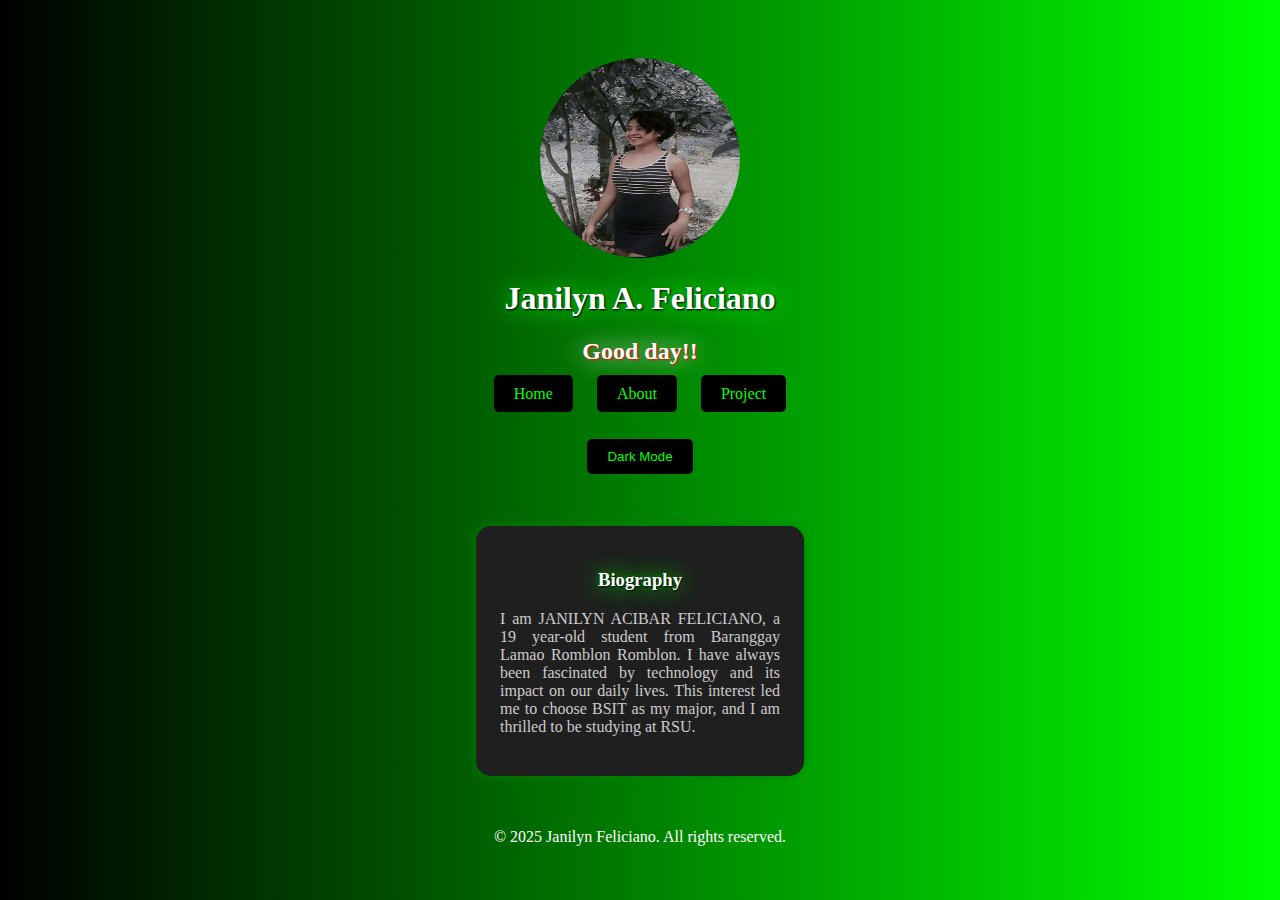
<file: index.html>
<!DOCTYPE html>
<html lang="en">
<head>
  <meta charset="UTF-8" />
  <meta name="viewport" content="width=device-width, initial-scale=1.0"/>
  <title>Final-Practical</title>
  <link rel="stylesheet" href="css/styles.css" />
</head>
<body>
  <div class="container">
    <img src="profile.jpg" alt="Profile Picture" class="profile-picture"/>
    <h1>Janilyn A. Feliciano</h1>
    <h2>Good day!!</h2>

    <nav>
      <a href="index.html">Home</a>
      <a href="about.html">About</a>
      <a href="project.html">Project</a><br><br><br>
      <button id="toggle-dark">Dark Mode</button>
    </nav>

    <section id="projects">
      <div class="projects">
        <div class="card">
          <h3>Biography</h3>
          <p>
            I am JANILYN ACIBAR FELICIANO, a 19 year-old student from Baranggay Lamao Romblon Romblon. I have always been fascinated by technology and its impact on our daily lives. This interest led me to choose BSIT as my major, and I am thrilled to be studying at RSU.
          </p>
        </div>
      </div>
    </section>

    <footer>
      <p>&copy; 2025 Janilyn Feliciano. All rights reserved.</p>
    </footer>
  </div>

  <script src="js/script.js"></script>
</body>
</html>
</file>
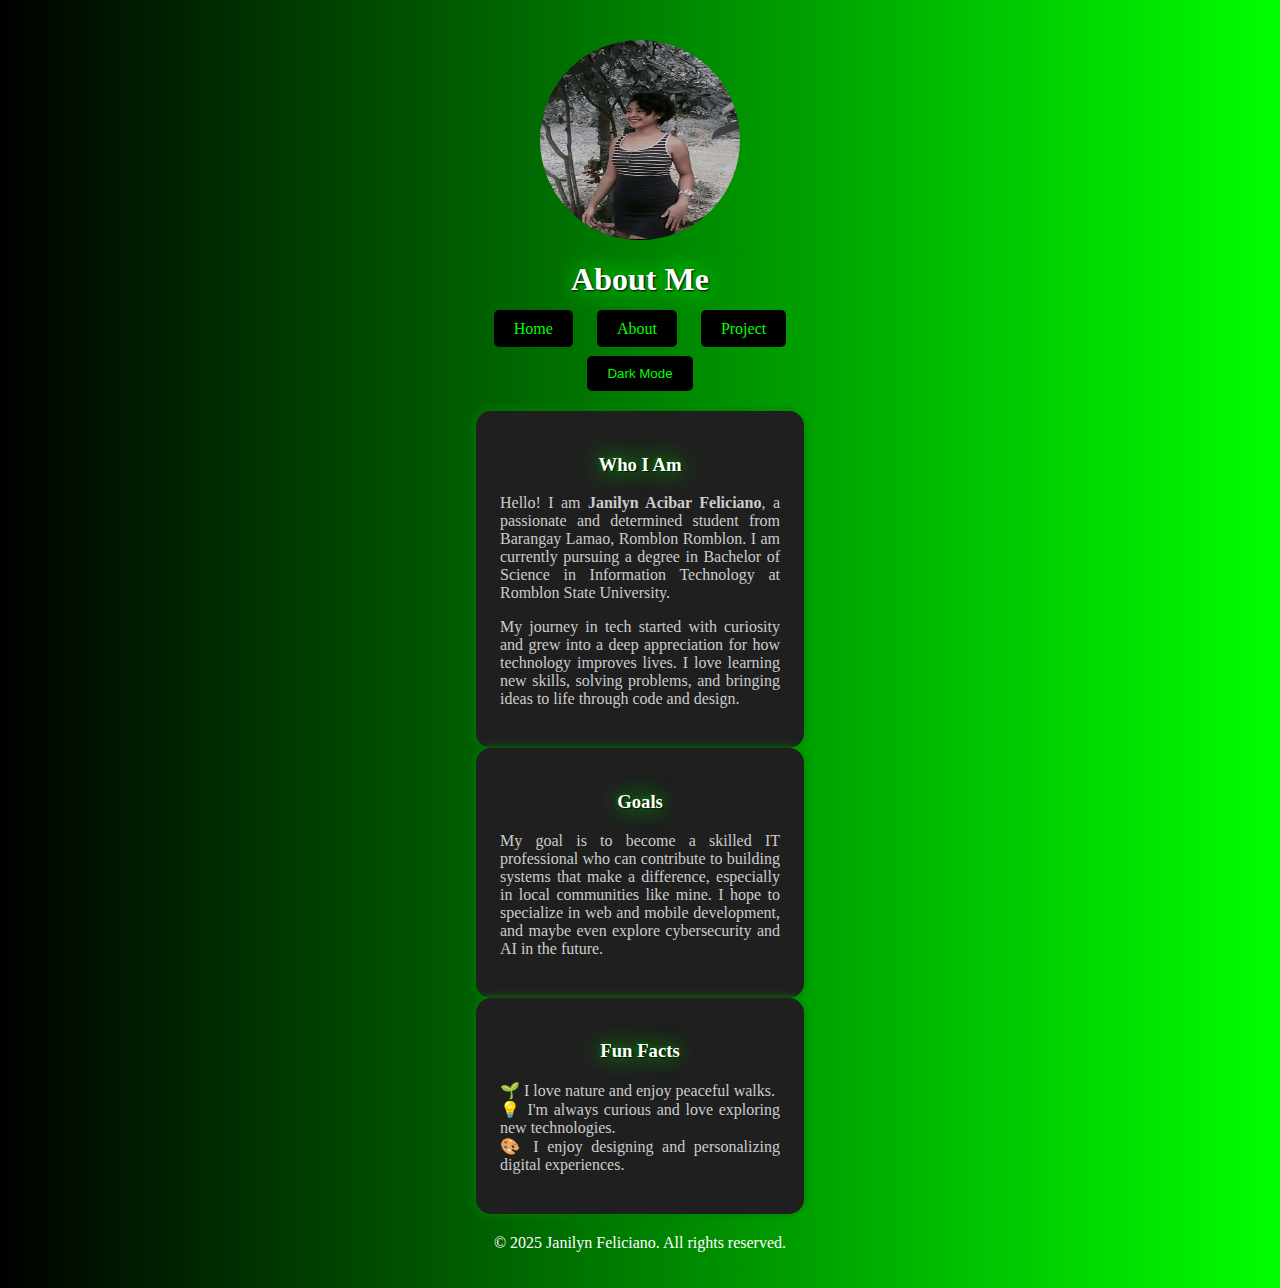
<file: about.html>
<!DOCTYPE html>
<html lang="en">
<head>
  <meta charset="UTF-8" />
  <meta name="viewport" content="width=device-width, initial-scale=1.0"/>
  <title>About - Janilyn Feliciano</title>
  <link rel="stylesheet" href="css/styles.css" />
</head>
<body>
  <div class="container">
    <img src="profile.jpg" alt="Profile Picture" class="profile-picture"/>
    <h1>About Me</h1>

    <nav>
      <a href="index.html">Home</a>
      <a href="about.html">About</a>
      <a href="project.html">Project</a><br><br>
      <button id="toggle-dark">Dark Mode</button>
    </nav>

    <section id="about">
      <div class="card">
        <h3>Who I Am</h3>
        <p>
          Hello! I am <strong>Janilyn Acibar Feliciano</strong>, a passionate and determined student from Barangay Lamao, Romblon Romblon. I am currently pursuing a degree in Bachelor of Science in Information Technology at Romblon State University.
        </p>
        <p>
          My journey in tech started with curiosity and grew into a deep appreciation for how technology improves lives. I love learning new skills, solving problems, and bringing ideas to life through code and design.
        </p>
      </div>

      <div class="card">
        <h3>Goals</h3>
        <p>
          My goal is to become a skilled IT professional who can contribute to building systems that make a difference, especially in local communities like mine. I hope to specialize in web and mobile development, and maybe even explore cybersecurity and AI in the future.
        </p>
      </div>

      <div class="card">
        <h3>Fun Facts</h3>
        <p>
          🌱 I love nature and enjoy peaceful walks. <br />
          💡 I'm always curious and love exploring new technologies. <br />
          🎨 I enjoy designing and personalizing digital experiences.
        </p>
      </div>
    </section>

    <footer>
      <p>&copy; 2025 Janilyn Feliciano. All rights reserved.</p>
    </footer>
  </div>

  <script src="js/script.js"></script>
</body>
</html>
</file>
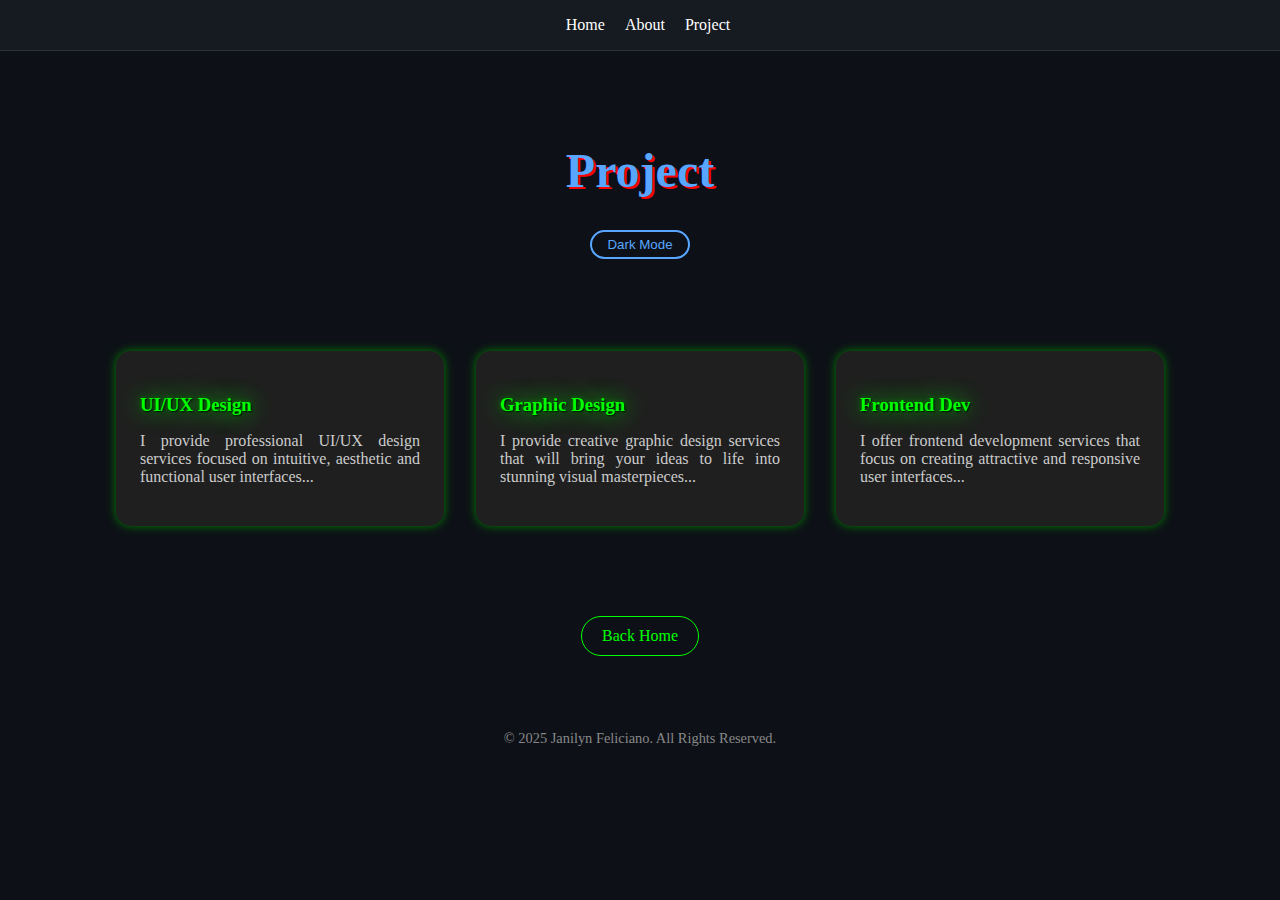
<file: project.html>
<!DOCTYPE html>
<html lang="en">
<head>
  <meta charset="UTF-8" />
  <meta name="viewport" content="width=device-width, initial-scale=1.0"/>
  <title>Dark Mode Portfolio</title>
  <link rel="stylesheet" href="css/project.css">
  <link href="https://fonts.googleapis.com/css2?family=Inter:wght@400;700&display=swap" rel="stylesheet">
</head>
<body>

  <header>
    <nav>
      <a href="index.html">Home</a>
      <a href="about.html">About</a>
      <a href="Project.html">Project</a>
    </nav>
  </header>

  <section id="projects">
    <div class="hero">
      <h1>Project</h1>
      <button class="toggle-btn" onclick="toggleMode()">Dark Mode</button>
    </div>

    <div class="projects">
      <div class="card">
        <h3>UI/UX Design</h3>
        <p>I provide professional UI/UX design services focused on intuitive, aesthetic and functional user interfaces...</p>
      </div>
      <div class="card">
        <h3>Graphic Design</h3>
        <p>I provide creative graphic design services that will bring your ideas to life into stunning visual masterpieces...</p>
      </div>
      <div class="card">
        <h3>Frontend Dev</h3>
        <p>I offer frontend development services that focus on creating attractive and responsive user interfaces...</p>
      </div>
    </div>

    <div class="contact">
      <a href="Home.html">Back Home</a>
    </div>
  </section>
  <script>
function toggleMode() {
    document.body.classList.toggle('light');
  }
  </script>

  <footer>
    &copy; 2025 Janilyn Feliciano. All Rights Reserved.
  </footer>

  <script src="js/script.js"></script>
</body>
</html>
</file>
<file: css/styles.css>
body {
  font-family: 'Times New Roman', Times, serif;
  background: linear-gradient(to right, black, #00FF00);
  color: white;
  text-align: center;
  min-height: 100vh;
  margin: 0;
  display: flex;
  align-items: center;
  justify-content: center;
  flex-direction: column;
}

.container {
  max-width: 800px;
  padding: 20px;
}

.profile-picture {
  width: 200px;
  height: 200px;
  border-radius: 50%;
  margin: 20px auto;
  display: block;
}

h1, h2, h3 {
  text-shadow: 1px 1px 2px black, 0 0 25px #00FF00, 0 0 5px green;
}

h1 {
  font-size: 2em;
}

h2 {
  text-shadow: 1px 1px 2px red, 0 0 25px white, 0 0 darkgreen;
}

nav {
  margin: 20px 0;
}

nav a, #toggle-dark {
  padding: 10px 20px;
  text-decoration: none;
  color: #00FF00;
  background-color: black;
  border-radius: 5px;
  margin: 0 10px;
  border: none;
  cursor: pointer;
}

.projects {
  display: flex;
  flex-wrap: wrap;
  justify-content: center;
  gap: 2rem;
  padding: 2rem;
}

.card {
  background: #1f1f1f;
  padding: 1.5rem;
  border-radius: 15px;
  width: 280px;
  box-shadow: 0 0 10px green;
  transition: transform 0.4s ease, box-shadow 0.4s ease;
}

.card:hover {
  transform: translateY(-10px);
  box-shadow: 0 0 25px yellow;
}

.card p {
  color: #ccc;
  text-align: justify;
}

footer p {
  margin-top: 20px;
}

/* DARK MODE STYLES */
body.dark-mode {
  background: linear-gradient(to right, #111, #003300);
}

body.dark-mode nav a,
body.dark-mode #toggle-dark {
  background-color: #111;
  color: #00FF00;
}

body.dark-mode .card {
  background: #222;
  box-shadow: 0 0 10px #00FF00;
}
</file>
<file: css/project.css>
:root {
    --bg-color: #0d1117;
    --text-color: #ffffff;
    --accent-color: #58a6ff;
    --card-color: #161b22;
  }
  
  body.light {
    --bg-color: #f5f5f5;
    --text-color: #0d1117;
    --accent-color: #0366d6;
    --card-color: #ffffff;
  }
  
  body {
    font-family: serif;
    margin: 0;
    background-color: var(--bg-color);
    color: var(--text-color);
    transition: background 0.3s, color 0.3s;
  }
  
  p {
    text-align: justify;
  }
  
  header {
    padding: 1rem 2rem;
    display: flex;
    justify-content: center;
    background: var(--card-color);
    position: sticky;
    top: 0;
    z-index: 10;
    border-bottom: 1px solid rgba(255,255,255,0.1);
  }
  
  nav a {
    color: var(--text-color);
    margin-left: 1rem;
    text-decoration: none;
    font-weight: 500;
    transition: color 0.3s;
  }
  
  nav a:hover {
    color: var(--accent-color);
  }
  
  .toggle-btn {
    cursor: pointer;
    background: none;
    border: 2px solid var(--accent-color);
    padding: 5px 15px;
    color: var(--accent-color);
    border-radius: 20px;
    transition: all 0.3s ease;
  }
  
  .toggle-btn:hover {
    background: var(--accent-color);
    color: var(--bg-color);
  }
  
  .hero {
    text-align: center;
    padding: 60px 20px;
  }
  
  .hero h1 {
    font-size: 3rem;
    color: var(--accent-color);
    text-shadow: 2px 2px red;
  }
  
  .projects {
    display: flex;
    flex-wrap: wrap;
    justify-content: center;
    gap: 2rem;
    padding: 2rem;
  }
  
  .card {
    background: #1f1f1f;
    padding: 1.5rem;
    border-radius: 15px;
    width: 280px;
    transition: transform 0.4s ease, box-shadow 0.4s ease;
    box-shadow: 0 0 10px green;
  }
  
  .card:hover {
    transform: translateY(-10px);
    box-shadow: 0 0 25px #00FF00;
  }
  
  .card h3 {
    color: #00FF00;
    margin-bottom: 0.5rem;
    text-shadow: 1px 1px 2px black, 0 0 25px #00FF00, 0 0 5px green;
  }
  
  .card p {
    color: #ccc;
  }
  
  .contact {
    text-align: center;
    padding: 3rem 1rem;
  }
  
  .contact a {
    display: inline-block;
    margin: 10px;
    color: #00FF00;
    text-decoration: none;
    border: 1px solid #00FF00;
    padding: 10px 20px;
    border-radius: 25px;
    transition: background 0.3s;
  }
  
  .contact a:hover {
    background: #00FF00;
    color: #0f0f0f;
  }
  
  footer {
    text-align: center;
    padding: 1rem;
    font-size: 0.9rem;
    color: #888;
  }
</file>
